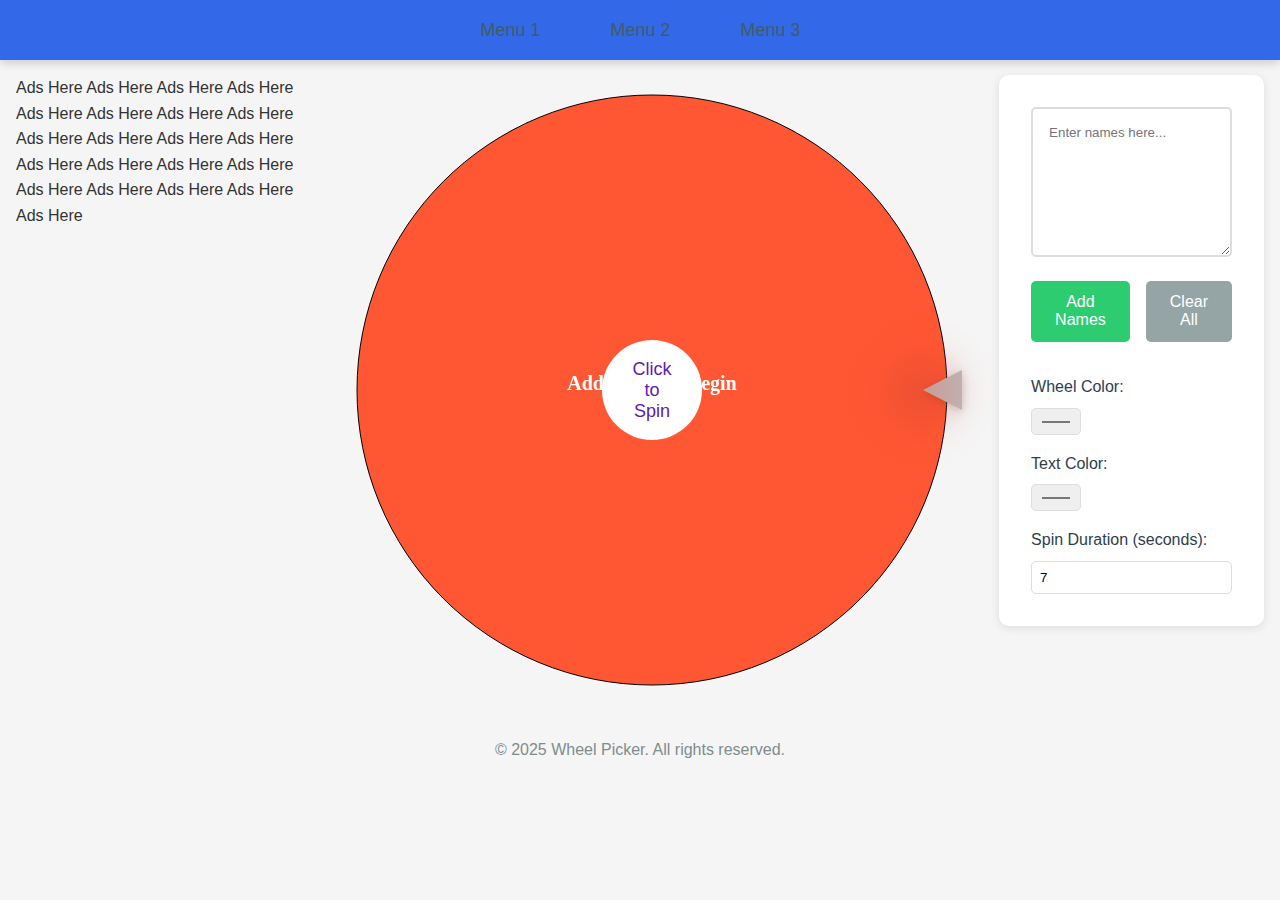
<file: index.html>
<!DOCTYPE html>
<html lang="en">
<head>
    <meta charset="UTF-8">
    <meta name="viewport" content="width=device-width, initial-scale=1.0, maximum-scale=1.0, user-scalable=no">
    <title>Wheel Picker - Random Name Picker</title>
    <link rel="stylesheet" href="styles.css">
    <link href="https://fonts.googleapis.com/css2?family=Roboto:wght@300;400;500;700&display=swap" rel="stylesheet">

    <style>
        * {
            margin: 0;
            padding: 0;
            box-sizing: border-box;
        }
        
        body {
            font-family: Arial, sans-serif;
            overflow-x: hidden;
        }
        
        /* Desktop Menu */
        .menu-bar {
            position: fixed;
            top: 0;
            left: 0;
            width: 100%;
            height: 60px;
            background-color: #3369E8;
            display: flex;
            justify-content: center;
            align-items: center;
            box-shadow: 0 2px 10px rgba(0, 0, 0, 0.2);
            z-index: 1000;
        }
        
        .menu-items {
            display: flex;
        }
        
        .menu-item {
            color: #3e5c63;
            text-decoration: none;
            padding: 15px 25px;
            margin: 0 10px;
            font-size: 18px;
            position: relative;
            transition: all 0.3s ease;
        }
        
        .menu-item:hover {
            color: #3498db;
        }
        
        .menu-item::after {
            content: '';
            position: absolute;
            bottom: 10px;
            left: 50%;
            transform: translateX(-50%);
            width: 0;
            height: 2px;
            background-color: #3498db;
            transition: width 0.3s ease;
        }
        
        .menu-item:hover::after {
            width: 70%;
        }
        
        /* Mobile Menu Button - Now on the right */
        .menu-btn {
            display: none;
            cursor: pointer;
            padding: 15px;
            position: absolute;
            right: 10px; /* Changed from left to right */
        }
        
        .menu-btn span {
            display: block;
            width: 25px;
            height: 3px;
            background-color: #ecf0f1;
            margin: 5px 0;
            transition: all 0.3s ease;
        }
        
        /* Mobile Menu - Now slides from right */
        .mobile-menu {
            position: fixed;
            top: 0;
            right: -50%; /* Changed from left to right */
            width: 50%;
            background-color: #ffffff;
            z-index: 999;
            transition: all 0.3s ease;
            padding-top: 80px;
            /* box-shadow: -2px 0 10px rgba(0, 0, 0, 0.2); Shadow on left side now */
        }
        
        .mobile-menu.active {
            right: 0; /* Changed from left to right */
        }
        
        .mobile-menu .menu-item {
            display: block;
            padding: 8px 12px;
            margin: 0;
            /* border-bottom: 1px solid #34495e; */
        }
        
        .overlay {
            position: fixed;
            top: 0;
            left: 0;
            width: 100%;
            height: 100%;
            background-color: rgba(0, 0, 0, 0.5);
            z-index: 998;
            opacity: 0;
            visibility: hidden;
            transition: all 0.3s ease;
        }
        
        .overlay.active {
            opacity: 1;
            visibility: visible;
        }
        
        .content {
            margin-top: 60px;
            padding: 20px;
            height: 2000px;
        }
        
        /* Responsive Styles */
        @media (max-width: 768px) {
            .menu-items {
                display: none;
            }
            
            .menu-btn {
                display: block;
            }
            
            .menu-btn.active span:nth-child(1) {
                transform: rotate(45deg) translate(5px, 5px);
            }
            
            .menu-btn.active span:nth-child(2) {
                opacity: 0;
            }
            
            .menu-btn.active span:nth-child(3) {
                transform: rotate(-45deg) translate(5px, -5px);
            }
        }
    </style>
</head>
<body>
    <div class="container">
        <div class="menu-bar">
            <div class="menu-items">
                <a href="#" class="menu-item">Menu 1</a>
                <a href="#" class="menu-item">Menu 2</a>
                <a href="#" class="menu-item">Menu 3</a>
            </div>
            <div class="menu-btn">
                <span></span>
                <span></span>
                <span></span>
            </div>
        </div>
        
        <div class="mobile-menu">
            <a href="#" class="menu-item">Menu 1</a>
            <a href="#" class="menu-item">Menu 2</a>
            <a href="#" class="menu-item">Menu 3</a>
        </div>
        
        <div class="overlay"></div>




        <main>

            <div class="controls-left first-section">
                Ads Here Ads Here Ads Here Ads Here Ads Here Ads Here Ads Here Ads Here Ads Here Ads Here Ads Here Ads Here Ads Here Ads Here Ads Here Ads Here Ads Here Ads Here Ads Here Ads Here Ads Here 
            </div>

            <div class="wheel-container">
                <div class="wheel-pointer"></div>
                <canvas id="wheelCanvas"></canvas>
                <div class="wheel-center">
                    <button id="spinButton">Click to Spin</button>
                </div>
                <!-- <div class="color-picker">
                    <div class="color-box" data-color="#FF5733" style="background-color: #FF5733;"></div>
                    <div class="color-box" data-color="#4CAF50" style="background-color: #4CAF50;"></div>
                    <div class="color-box" data-color="#2196F3" style="background-color: #2196F3;"></div>
                    <div class="color-box" data-color="#9C27B0" style="background-color: #9C27B0;"></div>
                    <div class="color-box" data-color="#FFC107" style="background-color: #FFC107;"></div>
                    <div class="color-box" data-color="#FF9800" style="background-color: #FF9800;"></div>
                </div> -->
            </div>

            <div class="controls">
                <div class="input-section">
                    <textarea id="nameInput" placeholder="Enter names here..."></textarea>
                    <div class="button-group">
                        <button id="addButton">Add Names</button>
                        <button id="clearButton">Clear All</button>
                    </div>
                </div>

                <div class="settings">
                    <div class="setting-group">
                        <label for="wheelColor">Wheel Color:</label>
                        <input type="color" id="wheelColor" value="#FF5733">
                    </div>
                    <div class="setting-group">
                        <label for="textColor">Text Color:</label>
                        <input type="color" id="textColor" value="#FFFFFF">
                    </div>
                    <div class="setting-group">
                        <label for="spinDuration">Spin Duration (seconds):</label>
                        <input type="number" id="spinDuration" value="5" min="1" max="10">
                    </div>
                </div>
            </div>



        </main>

        
        <footer>
            <p>© 2025 Wheel Picker. All rights reserved.</p>
        </footer>
    </div>
    
    <div class="overlay1"></div>
    <div class="celebration-overlay1">
        <div class="celebration-content">
            <h1>🎉<br>Congratulations!<br>🎉</h1>
            <p id="celebrationWinner"></p>
        </div>
    </div>
    <div class="winner-announcement">
        <h2>Winner Selected!</h2>
        <h3>🎉Congratulations!!🎉</h3>
        <p id="winnerName"></p>
        <button id="removeWinner">Remove Winner</button>
        <button id="keepWinner">Keep Winner</button>
    </div>
    <audio id="spinningSound" src="https://assets.mixkit.co/active_storage/sfx/2013/2013-preview.mp3" preload="auto"></audio>
    <audio id="celebrationSound" src="./assets/winning-music-congrats.mp3"></audio>
    <audio id="winningSound" src="https://assets.mixkit.co/active_storage/sfx/2570/2570-preview.mp3"></audio>
    <script src="script.js"></script>
    <script>
        const menuBtn = document.querySelector('.menu-btn');
        const mobileMenu = document.querySelector('.mobile-menu');
        const overlay = document.querySelector('.overlay');
        
        menuBtn.addEventListener('click', function() {
            this.classList.toggle('active');
            mobileMenu.classList.toggle('active');
            overlay.classList.toggle('active');
        });
        
        overlay.addEventListener('click', function() {
            this.classList.remove('active');
            menuBtn.classList.remove('active');
            mobileMenu.classList.remove('active');
        });
    </script>
</body>
</html>
</file>
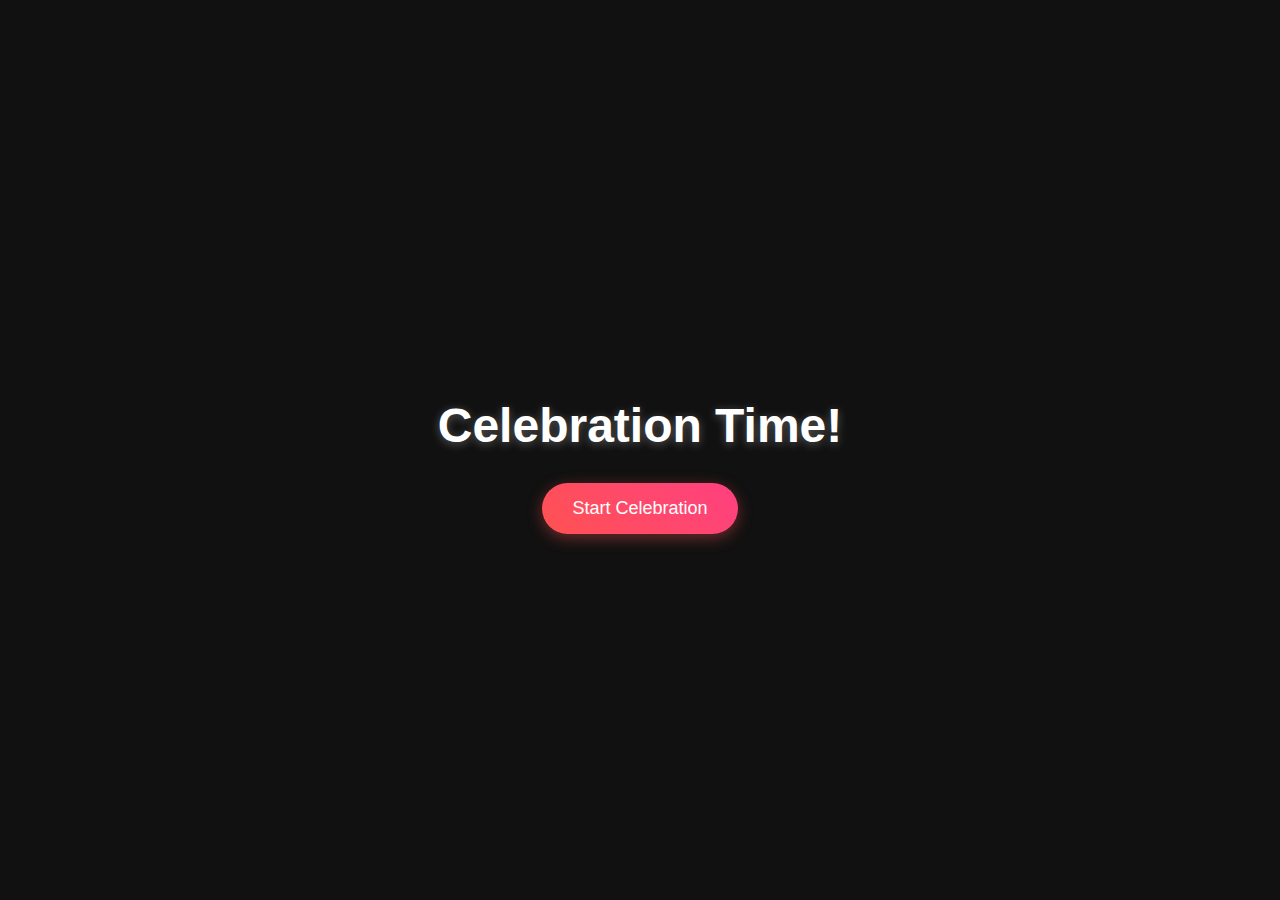
<file: celebration1.html>
<!DOCTYPE html>
<html lang="en">
<head>
    <meta charset="UTF-8">
    <meta name="viewport" content="width=device-width, initial-scale=1.0">
    <title>Confetti Explosion Celebration</title>
    <style>
        body {
            margin: 0;
            padding: 0;
            overflow: hidden;
            background-color: #111;
            display: flex;
            justify-content: center;
            align-items: center;
            height: 100vh;
            font-family: Arial, sans-serif;
        }
        
        .container {
            text-align: center;
            color: white;
            z-index: 10;
        }
        
        button {
            padding: 15px 30px;
            font-size: 18px;
            background: linear-gradient(45deg, #FF5252, #FF4081);
            color: white;
            border: none;
            border-radius: 50px;
            cursor: pointer;
            box-shadow: 0 4px 15px rgba(255, 82, 82, 0.4);
            transition: all 0.3s ease;
            outline: none;
        }
        
        button:hover {
            transform: translateY(-3px);
            box-shadow: 0 6px 20px rgba(255, 82, 82, 0.6);
        }
        
        button:active {
            transform: translateY(1px);
        }
        
        .confetti {
            position: absolute;
            width: 10px;
            height: 10px;
            background-color: #f00;
            opacity: 0.8;
            z-index: 1;
        }
        
        h1 {
            font-size: 3rem;
            margin-bottom: 30px;
            text-shadow: 0 2px 10px rgba(255, 255, 255, 0.3);
        }
    </style>
</head>
<body>
    <div class="container">
        <h1>Celebration Time!</h1>
        <button id="celebrateBtn">Start Celebration</button>
    </div>
    
    <audio id="celebrationSound" src="https://assets.mixkit.co/sfx/preview/mixkit-achievement-bell-600.mp3" preload="auto"></audio>
    
    <script>
        const colorsS = ['#FF5252', '#FF4081', '#E040FB', '#7C4DFF', '#536DFE', 
                        '#448AFF', '#40C4FF', '#18FFFF', '#64FFDA', '#69F0AE', 
                        '#B2FF59', '#EEFF41', '#FFFF00', '#FFD740', '#FFAB40', '#FF6E40'];
        
        const btn = document.getElementById('celebrateBtn');
        const audio = document.getElementById('celebrationSound');
        
        function createConfetti() {
            const confetti = document.createElement('div');
            confetti.className = 'confetti';
            
            // Random properties
            confetti.style.left = Math.random() * 100 + 'vw';
            confetti.style.backgroundColor = colorsS[Math.floor(Math.random() * colorsS.length)];
            confetti.style.width = Math.random() * 10 + 5 + 'px';
            confetti.style.height = confetti.style.width;
            confetti.style.borderRadius = Math.random() > 0.5 ? '50%' : '0';
            
            document.body.appendChild(confetti);
            
            // Animation
            const angle = Math.random() * Math.PI * 2;
            const velocity = Math.random() * 5 + 2;
            const rotation = Math.random() * 360;
            const rotationSpeed = Math.random() * 10 - 5;
            
            let posX = 0;
            let posY = 0;
            let currentRotation = rotation;
            let time = 0;
            const duration = Math.random() * 3000 + 2000;
            
            function animate() {
                time += 16;
                posX += Math.cos(angle) * velocity;
                posY += Math.sin(angle) * velocity + 0.1 * time/100; // gravity
                currentRotation += rotationSpeed;
                
                confetti.style.transform = `translate(${posX}px, ${posY}px) rotate(${currentRotation}deg)`;
                confetti.style.opacity = 1 - time/duration;
                
                if (time < duration) {
                    requestAnimationFrame(animate);
                } else {
                    confetti.remove();
                }
            }
            
            requestAnimationFrame(animate);
        }
        
        function createConfettiExplosion() {
            // Create 100 confetti pieces for each explosion
            for (let i = 0; i < 90; i++) {
                setTimeout(createConfetti, Math.random() * 200);
            }
        }
        
        function startCelebration() {
            // Play celebration sound
            audio.currentTime = 0;
            audio.play();
            
            // Create 5 explosions in 2 seconds
            for (let i = 0; i < 5; i++) {
                setTimeout(createConfettiExplosion, i * 400);
            }
            
            // Stop music after 2 seconds
            setTimeout(() => {
                audio.pause();
            }, 2000);
            
            // Disable button during celebration
            btn.disabled = true;
            setTimeout(() => {
                btn.disabled = false;
            }, 2000);
        }
        
        btn.addEventListener('click', startCelebration);
    </script>
</body>
</html>
</file>
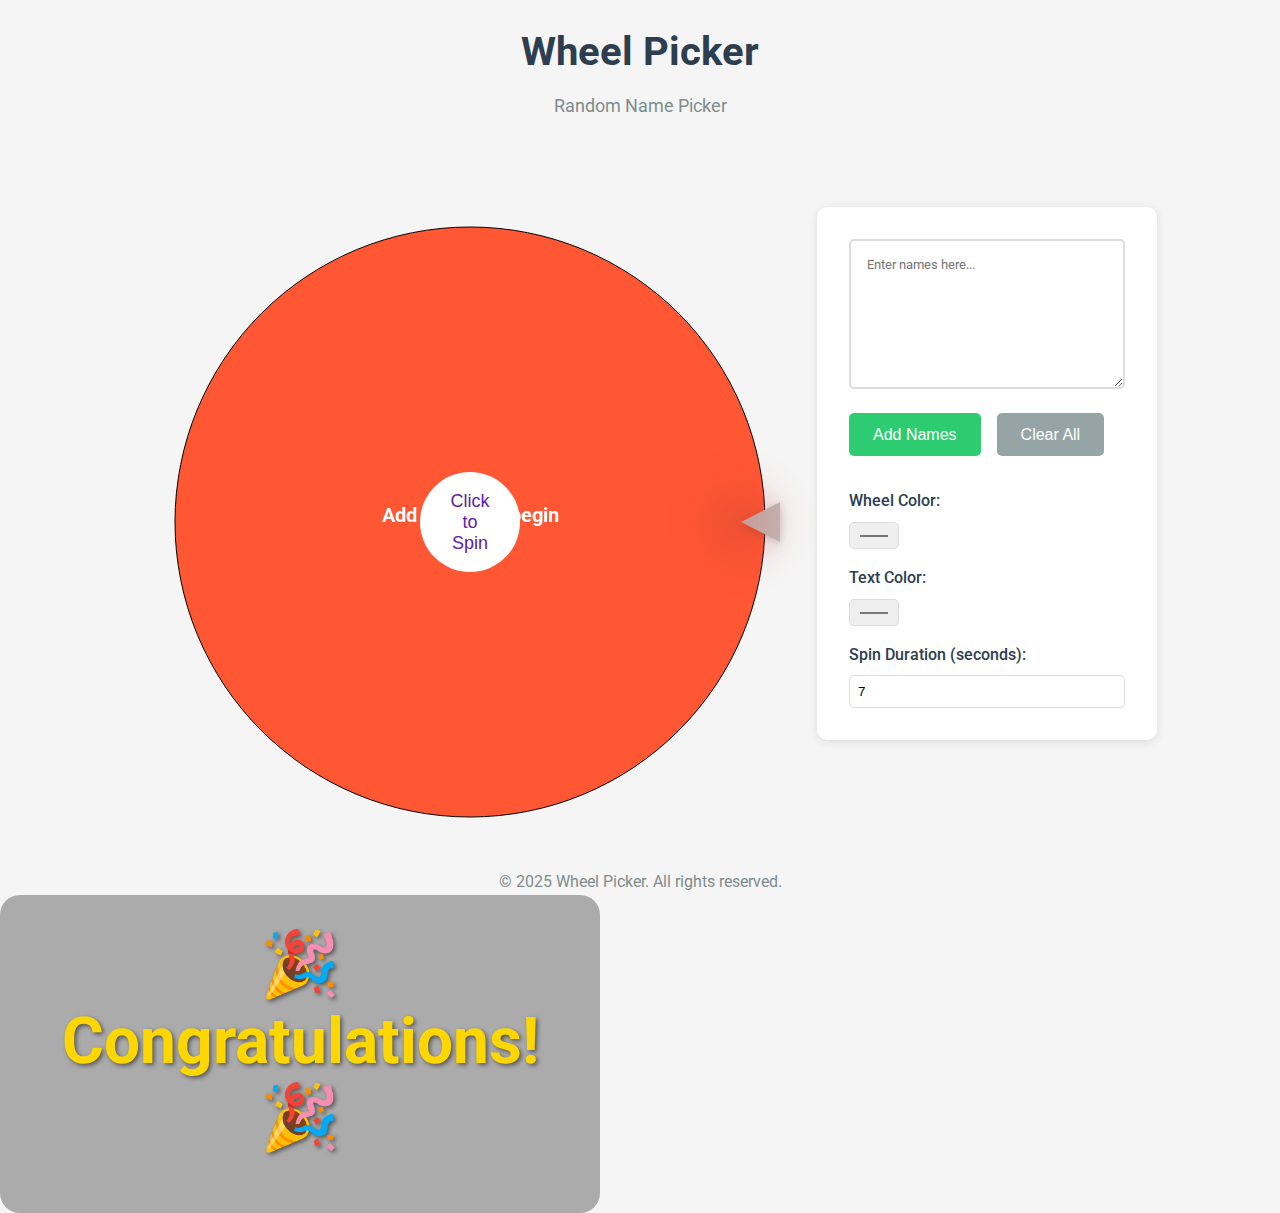
<file: index - Copy.html>
<!DOCTYPE html>
<html lang="en">
<head>
    <meta charset="UTF-8">
    <meta name="viewport" content="width=device-width, initial-scale=1.0">
    <title>Wheel Picker - Random Name Picker</title>
    <link rel="stylesheet" href="styles.css">
    <link href="https://fonts.googleapis.com/css2?family=Roboto:wght@300;400;500;700&display=swap" rel="stylesheet">
</head>
<body>
    <div class="container">
        <header>
            <h1>Wheel Picker</h1>
            <p>Random Name Picker</p>
        </header>

        <main>

            <div class="controls-left">
                
            </div>

            <div class="wheel-container">
                <div class="wheel-pointer"></div>
                <canvas id="wheelCanvas"></canvas>
                <div class="wheel-center">
                    <button id="spinButton">Click to Spin</button>
                </div>
                <!-- <div class="color-picker">
                    <div class="color-box" data-color="#FF5733" style="background-color: #FF5733;"></div>
                    <div class="color-box" data-color="#4CAF50" style="background-color: #4CAF50;"></div>
                    <div class="color-box" data-color="#2196F3" style="background-color: #2196F3;"></div>
                    <div class="color-box" data-color="#9C27B0" style="background-color: #9C27B0;"></div>
                    <div class="color-box" data-color="#FFC107" style="background-color: #FFC107;"></div>
                    <div class="color-box" data-color="#FF9800" style="background-color: #FF9800;"></div>
                </div> -->
            </div>

            <div class="controls">
                <div class="input-section">
                    <textarea id="nameInput" placeholder="Enter names here..."></textarea>
                    <div class="button-group">
                        <button id="addButton">Add Names</button>
                        <button id="clearButton">Clear All</button>
                    </div>
                </div>

                <div class="settings">
                    <div class="setting-group">
                        <label for="wheelColor">Wheel Color:</label>
                        <input type="color" id="wheelColor" value="#FF5733">
                    </div>
                    <div class="setting-group">
                        <label for="textColor">Text Color:</label>
                        <input type="color" id="textColor" value="#FFFFFF">
                    </div>
                    <div class="setting-group">
                        <label for="spinDuration">Spin Duration (seconds):</label>
                        <input type="number" id="spinDuration" value="5" min="1" max="10">
                    </div>
                </div>
            </div>
        </main>

        <footer>
            <p>© 2025 Wheel Picker. All rights reserved.</p>
        </footer>
    </div>
    <div class="overlay"></div>
    <div class="celebration-overlay">
        <div class="celebration-content">
            <h1>🎉<br>Congratulations!<br>🎉</h1>
            <p id="celebrationWinner"></p>
        </div>
    </div>
    <div class="winner-announcement">
        <h2>Winner Selected!</h2>
        <p id="winnerName"></p>
        <button id="removeWinner">Remove Winner</button>
        <button id="keepWinner">Keep Winner</button>
    </div>
    <audio id="spinningSound" src="https://assets.mixkit.co/active_storage/sfx/2013/2013-preview.mp3" preload="auto"></audio>
    <audio id="celebrationSound" src="./assets/winning-music-congrats.mp3"></audio>
    <audio id="winningSound" src="https://assets.mixkit.co/active_storage/sfx/2570/2570-preview.mp3"></audio>
    <script src="script.js"></script>
</body>
</html>
</file>
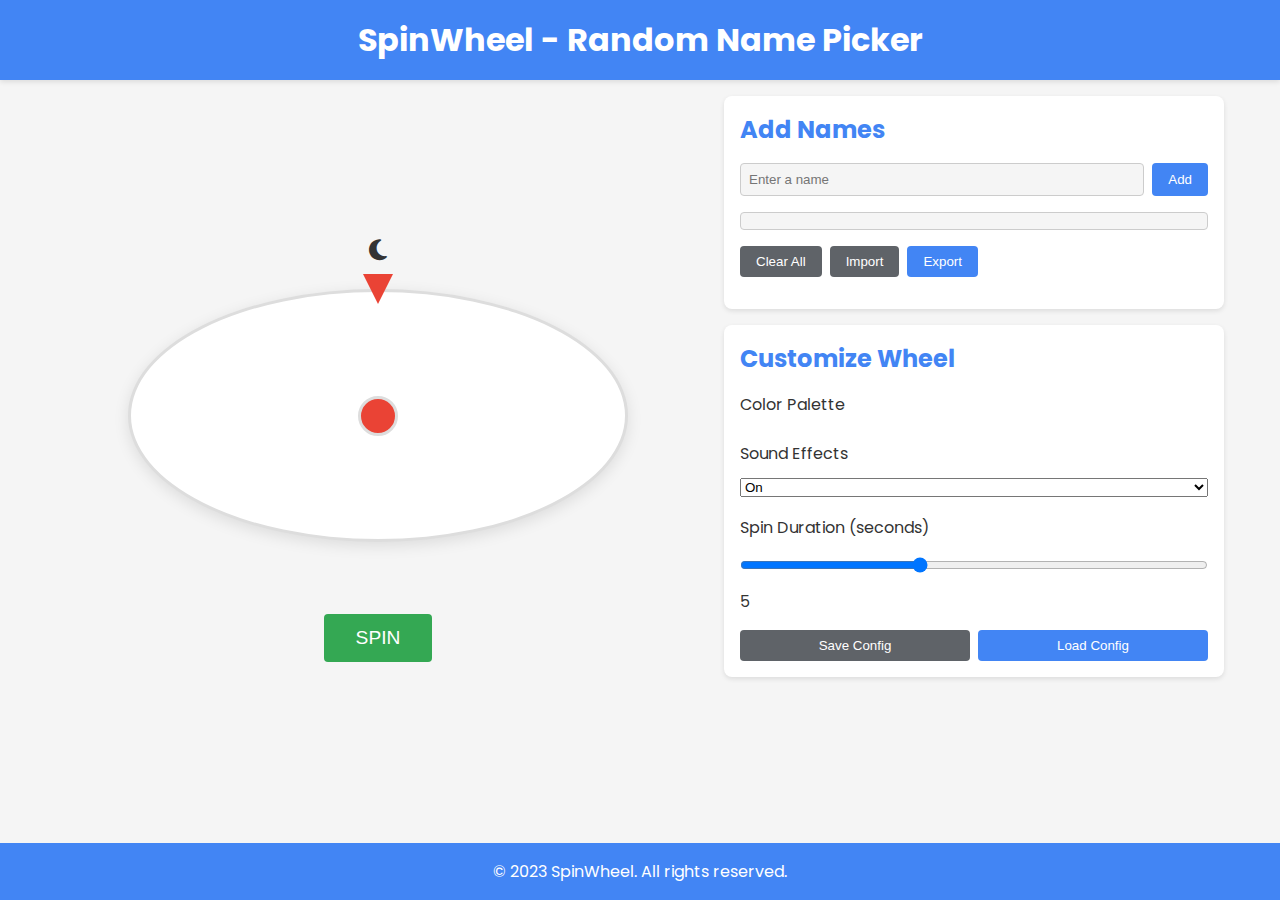
<file: referencesite.html>
<!DOCTYPE html>
<html lang="en">
<head>
    <meta charset="UTF-8">
    <meta name="viewport" content="width=device-width, initial-scale=1.0">
    <title>SpinWheel - Random Name Picker</title>
    <link rel="stylesheet" href="https://cdnjs.cloudflare.com/ajax/libs/font-awesome/6.4.0/css/all.min.css">
    <link href="https://fonts.googleapis.com/css2?family=Poppins:wght@300;400;500;600;700&display=swap" rel="stylesheet">
    <style>
        :root {
            --primary-color: #4285f4;
            --secondary-color: #34a853;
            --accent-color: #ea4335;
            --text-color: #333;
            --bg-color: #f5f5f5;
            --wheel-bg: #ffffff;
            --wheel-border: #dddddd;
            --button-bg: #4285f4;
            --button-hover: #3367d6;
            --input-border: #ccc;
            --segment-1: #4285f4;
            --segment-2: #34a853;
            --segment-3: #fbbc05;
            --segment-4: #ea4335;
            --segment-5: #673ab7;
            --segment-6: #ff5722;
            --segment-7: #009688;
            --segment-8: #795548;
        }

        .dark-mode {
            --primary-color: #8ab4f8;
            --secondary-color: #81c995;
            --accent-color: #f28b82;
            --text-color: #e8eaed;
            --bg-color: #202124;
            --wheel-bg: #303134;
            --wheel-border: #5f6368;
            --button-bg: #8ab4f8;
            --button-hover: #669df6;
            --input-border: #5f6368;
        }

        * {
            margin: 0;
            padding: 0;
            box-sizing: border-box;
        }

        body {
            font-family: 'Poppins', sans-serif;
            background-color: var(--bg-color);
            color: var(--text-color);
            transition: background-color 0.3s, color 0.3s;
            min-height: 100vh;
            display: flex;
            flex-direction: column;
        }

        header {
            background-color: var(--primary-color);
            color: white;
            padding: 1rem;
            text-align: center;
            box-shadow: 0 2px 5px rgba(0, 0, 0, 0.1);
        }

        .container {
            display: flex;
            flex-direction: column;
            flex: 1;
            padding: 1rem;
            max-width: 1200px;
            margin: 0 auto;
            width: 100%;
        }

        .main-content {
            display: flex;
            flex-direction: column;
            gap: 1.5rem;
            flex: 1;
        }

        @media (min-width: 768px) {
            .main-content {
                flex-direction: row;
            }
        }

        .wheel-container {
            flex: 1;
            display: flex;
            flex-direction: column;
            align-items: center;
            justify-content: center;
            padding: 1rem;
            position: relative;
        }

        .wheel-wrapper {
            position: relative;
            width: 100%;
            max-width: 500px;
            margin: 0 auto;
        }

        canvas {
            width: 100%;
            height: auto;
            max-height: 500px;
            display: block;
            border-radius: 50%;
            box-shadow: 0 4px 15px rgba(0, 0, 0, 0.1);
            background-color: var(--wheel-bg);
            border: 3px solid var(--wheel-border);
        }

        .wheel-center {
            position: absolute;
            width: 40px;
            height: 40px;
            background-color: var(--accent-color);
            border-radius: 50%;
            top: 50%;
            left: 50%;
            transform: translate(-50%, -50%);
            z-index: 10;
            border: 3px solid var(--wheel-border);
        }

        .wheel-pointer {
            position: absolute;
            top: -15px;
            left: 50%;
            transform: translateX(-50%);
            width: 0;
            height: 0;
            border-left: 15px solid transparent;
            border-right: 15px solid transparent;
            border-top: 30px solid var(--accent-color);
            z-index: 5;
        }

        .controls-container {
            flex: 1;
            display: flex;
            flex-direction: column;
            gap: 1rem;
            max-width: 500px;
            margin: 0 auto;
            width: 100%;
        }

        .input-section {
            background-color: var(--wheel-bg);
            border-radius: 8px;
            padding: 1rem;
            box-shadow: 0 2px 5px rgba(0, 0, 0, 0.1);
        }

        h2 {
            margin-bottom: 1rem;
            color: var(--primary-color);
        }

        .input-group {
            display: flex;
            gap: 0.5rem;
            margin-bottom: 1rem;
        }

        input {
            flex: 1;
            padding: 0.5rem;
            border: 1px solid var(--input-border);
            border-radius: 4px;
            background-color: var(--bg-color);
            color: var(--text-color);
        }

        button {
            padding: 0.5rem 1rem;
            background-color: var(--button-bg);
            color: white;
            border: none;
            border-radius: 4px;
            cursor: pointer;
            transition: background-color 0.2s;
        }

        button:hover {
            background-color: var(--button-hover);
        }

        button.secondary {
            background-color: #5f6368;
        }

        button.secondary:hover {
            background-color: #3c4043;
        }

        button.danger {
            background-color: var(--accent-color);
        }

        button.danger:hover {
            background-color: #c1351d;
        }

        .names-list {
            max-height: 200px;
            overflow-y: auto;
            margin-bottom: 1rem;
            border: 1px solid var(--input-border);
            border-radius: 4px;
            padding: 0.5rem;
            background-color: var(--bg-color);
        }

        .name-item {
            display: flex;
            justify-content: space-between;
            align-items: center;
            padding: 0.5rem;
            border-bottom: 1px solid var(--input-border);
        }

        .name-item:last-child {
            border-bottom: none;
        }

        .name-item span {
            flex: 1;
        }

        .name-item .weight-control {
            display: flex;
            align-items: center;
            gap: 0.5rem;
        }

        .name-item input[type="number"] {
            width: 50px;
            text-align: center;
        }

        .result-display {
            text-align: center;
            font-size: 1.5rem;
            font-weight: bold;
            min-height: 2.5rem;
            margin: 1rem 0;
            color: var(--primary-color);
        }

        .spin-button {
            font-size: 1.2rem;
            padding: 0.8rem 2rem;
            margin: 0 auto;
            display: block;
            background-color: var(--secondary-color);
        }

        .spin-button:hover {
            background-color: #2d9246;
        }

        .spin-button:disabled {
            background-color: #cccccc;
            cursor: not-allowed;
        }

        .customization-section {
            background-color: var(--wheel-bg);
            border-radius: 8px;
            padding: 1rem;
            box-shadow: 0 2px 5px rgba(0, 0, 0, 0.1);
        }

        .color-palette {
            display: grid;
            grid-template-columns: repeat(4, 1fr);
            gap: 0.5rem;
            margin-bottom: 1rem;
        }

        .color-option {
            width: 100%;
            height: 30px;
            border-radius: 4px;
            cursor: pointer;
            border: 2px solid transparent;
        }

        .color-option.selected {
            border-color: var(--text-color);
        }

        .settings-group {
            margin-bottom: 1rem;
        }

        .settings-group label {
            display: block;
            margin-bottom: 0.5rem;
        }

        .settings-group select, .settings-group input[type="range"] {
            width: 100%;
        }

        .save-load-section {
            display: flex;
            gap: 0.5rem;
            margin-top: 1rem;
        }

        .save-load-section button {
            flex: 1;
        }

        .toolbar {
            display: flex;
            justify-content: space-between;
            margin-bottom: 1rem;
        }

        .theme-toggle {
            background: none;
            border: none;
            font-size: 1.5rem;
            color: var(--text-color);
            cursor: pointer;
        }

        footer {
            text-align: center;
            padding: 1rem;
            background-color: var(--primary-color);
            color: white;
            margin-top: 2rem;
        }

        /* Mobile specific styles */
        @media (max-width: 767px) {
            .wheel-wrapper {
                max-width: 300px;
            }
            
            .color-palette {
                grid-template-columns: repeat(2, 1fr);
            }
        }

        /* Loading spinner */
        .spinner {
            display: none;
            position: fixed;
            top: 0;
            left: 0;
            width: 100%;
            height: 100%;
            background-color: rgba(0, 0, 0, 0.5);
            z-index: 1000;
            justify-content: center;
            align-items: center;
        }

        .spinner.active {
            display: flex;
        }

        .spinner-circle {
            width: 50px;
            height: 50px;
            border: 5px solid #f3f3f3;
            border-top: 5px solid var(--primary-color);
            border-radius: 50%;
            animation: spin 1s linear infinite;
        }

        @keyframes spin {
            0% { transform: rotate(0deg); }
            100% { transform: rotate(360deg); }
        }

        /* Toast notification */
        .toast {
            position: fixed;
            bottom: 20px;
            left: 50%;
            transform: translateX(-50%);
            background-color: #333;
            color: white;
            padding: 12px 24px;
            border-radius: 4px;
            z-index: 1000;
            opacity: 0;
            transition: opacity 0.3s;
        }

        .toast.show {
            opacity: 1;
        }
    </style>
</head>
<body>
    <header>
        <h1>SpinWheel - Random Name Picker</h1>
    </header>

    <div class="container">
        <div class="main-content">
            <div class="wheel-container">
                <div class="toolbar">
                    <button class="theme-toggle" id="themeToggle">
                        <i class="fas fa-moon"></i>
                    </button>
                </div>
                <div class="wheel-wrapper">
                    <div class="wheel-pointer"></div>
                    <canvas id="wheelCanvas"></canvas>
                    <div class="wheel-center"></div>
                </div>
                <div class="result-display" id="resultDisplay"></div>
                <button class="spin-button" id="spinButton">SPIN</button>
            </div>

            <div class="controls-container">
                <div class="input-section">
                    <h2>Add Names</h2>
                    <div class="input-group">
                        <input type="text" id="nameInput" placeholder="Enter a name">
                        <button id="addButton">Add</button>
                    </div>
                    <div class="names-list" id="namesList"></div>
                    <div class="input-group">
                        <button id="clearButton" class="secondary">Clear All</button>
                        <button id="importButton" class="secondary">Import</button>
                        <button id="exportButton">Export</button>
                    </div>
                </div>

                <div class="customization-section">
                    <h2>Customize Wheel</h2>
                    <div class="settings-group">
                        <label>Color Palette</label>
                        <div class="color-palette" id="colorPalette">
                            <!-- Color options will be added dynamically -->
                        </div>
                    </div>
                    <div class="settings-group">
                        <label for="soundToggle">Sound Effects</label>
                        <select id="soundToggle">
                            <option value="on">On</option>
                            <option value="off">Off</option>
                        </select>
                    </div>
                    <div class="settings-group">
                        <label for="spinDuration">Spin Duration (seconds)</label>
                        <input type="range" id="spinDuration" min="2" max="10" value="5">
                        <span id="durationValue">5</span>
                    </div>
                    <div class="save-load-section">
                        <button id="saveConfigButton" class="secondary">Save Config</button>
                        <button id="loadConfigButton">Load Config</button>
                    </div>
                </div>
            </div>
        </div>
    </div>

    <footer>
        <p>&copy; 2023 SpinWheel. All rights reserved.</p>
    </footer>

    <div class="spinner" id="spinner">
        <div class="spinner-circle"></div>
    </div>

    <div class="toast" id="toast"></div>

    <audio id="tickSound" src="https://assets.mixkit.co/sfx/preview/mixkit-arcade-game-jump-coin-216.mp3" preload="auto"></audio>
    <audio id="winSound" src="https://assets.mixkit.co/sfx/preview/mixkit-winning-chimes-2015.mp3" preload="auto"></audio>
    <audio id="spinSound" src="https://assets.mixkit.co/sfx/preview/mixkit-slot-machine-spin-1930.mp3" preload="auto"></audio>

    <script>
        document.addEventListener('DOMContentLoaded', function() {
            // DOM Elements
            const wheelCanvas = document.getElementById('wheelCanvas');
            const ctx = wheelCanvas.getContext('2d');
            const nameInput = document.getElementById('nameInput');
            const addButton = document.getElementById('addButton');
            const namesList = document.getElementById('namesList');
            const clearButton = document.getElementById('clearButton');
            const importButton = document.getElementById('importButton');
            const exportButton = document.getElementById('exportButton');
            const spinButton = document.getElementById('spinButton');
            const resultDisplay = document.getElementById('resultDisplay');
            const colorPalette = document.getElementById('colorPalette');
            const soundToggle = document.getElementById('soundToggle');
            const spinDuration = document.getElementById('spinDuration');
            const durationValue = document.getElementById('durationValue');
            const saveConfigButton = document.getElementById('saveConfigButton');
            const loadConfigButton = document.getElementById('loadConfigButton');
            const themeToggle = document.getElementById('themeToggle');
            const spinner = document.getElementById('spinner');
            const toast = document.getElementById('toast');
            const tickSound = document.getElementById('tickSound');
            const winSound = document.getElementById('winSound');
            const spinSound = document.getElementById('spinSound');

            // Default color palette
            const defaultColors = [
                '#4285f4', '#34a853', '#fbbc05', '#ea4335', 
                '#673ab7', '#ff5722', '#009688', '#795548'
            ];

            // App state
            let names = [];
            let colors = [...defaultColors];
            let isSpinning = false;
            let spinTimeout;
            let currentRotation = 0;
            let isDarkMode = false;

            // Initialize the app
            function init() {
                setupCanvas();
                setupEventListeners();
                renderColorPalette();
                loadFromLocalStorage();
                updateSpinButtonState();
            }

            // Set up canvas dimensions and rendering
            function setupCanvas() {
                const size = Math.min(500, window.innerWidth - 40);
                wheelCanvas.width = size;
                wheelCanvas.height = size;
                drawWheel();
            }

            // Set up event listeners
            function setupEventListeners() {
                // Name management
                addButton.addEventListener('click', addName);
                nameInput.addEventListener('keypress', function(e) {
                    if (e.key === 'Enter') addName();
                });
                clearButton.addEventListener('click', clearNames);
                importButton.addEventListener('click', importNames);
                exportButton.addEventListener('click', exportNames);

                // Wheel control
                spinButton.addEventListener('click', spinWheel);

                // Customization
                spinDuration.addEventListener('input', function() {
                    durationValue.textContent = this.value;
                });

                // Configuration
                saveConfigButton.addEventListener('click', saveConfig);
                loadConfigButton.addEventListener('click', loadConfig);

                // Theme toggle
                themeToggle.addEventListener('click', toggleTheme);

                // Window resize
                window.addEventListener('resize', function() {
                    setupCanvas();
                    drawWheel();
                });
            }

            // Render color palette options
            function renderColorPalette() {
                colorPalette.innerHTML = '';
                colors.forEach((color, index) => {
                    const colorOption = document.createElement('div');
                    colorOption.className = 'color-option';
                    colorOption.style.backgroundColor = color;
                    colorOption.dataset.index = index;
                    if (index === 0) colorOption.classList.add('selected');
                    colorOption.addEventListener('click', function() {
                        document.querySelectorAll('.color-option').forEach(opt => {
                            opt.classList.remove('selected');
                        });
                        this.classList.add('selected');
                        showColorPicker(this.dataset.index);
                    });
                    colorPalette.appendChild(colorOption);
                });
            }

            // Show color picker for a specific color
            function showColorPicker(index) {
                const newColor = prompt('Enter a hex color:', colors[index]);
                if (newColor && /^#[0-9A-F]{6}$/i.test(newColor)) {
                    colors[index] = newColor;
                    renderColorPalette();
                    drawWheel();
                    saveToLocalStorage();
                }
            }

            // Add a name to the list
            function addName() {
                const name = nameInput.value.trim();
                if (name) {
                    // Check if name already exists
                    const existingIndex = names.findIndex(item => item.name.toLowerCase() === name.toLowerCase());
                    
                    if (existingIndex >= 0) {
                        // If exists, increase weight by 1
                        names[existingIndex].weight += 1;
                        renderNamesList();
                    } else {
                        // Add new name with default weight 1
                        names.push({ name, weight: 1 });
                        renderNamesList();
                    }
                    
                    nameInput.value = '';
                    drawWheel();
                    saveToLocalStorage();
                    updateSpinButtonState();
                }
            }

            // Render the names list
            function renderNamesList() {
                namesList.innerHTML = '';
                if (names.length === 0) {
                    namesList.innerHTML = '<p style="text-align: center; color: var(--text-color); opacity: 0.7;">No names added yet</p>';
                    return;
                }

                names.forEach((item, index) => {
                    const nameItem = document.createElement('div');
                    nameItem.className = 'name-item';
                    nameItem.innerHTML = `
                        <span>${item.name}</span>
                        <div class="weight-control">
                            <button class="decrease-weight" data-index="${index}">-</button>
                            <input type="number" min="1" max="100" value="${item.weight}" data-index="${index}">
                            <button class="increase-weight" data-index="${index}">+</button>
                            <button class="remove-name danger" data-index="${index}"><i class="fas fa-times"></i></button>
                        </div>
                    `;
                    namesList.appendChild(nameItem);
                });

                // Add event listeners for dynamic elements
                document.querySelectorAll('.decrease-weight').forEach(button => {
                    button.addEventListener('click', function() {
                        const index = parseInt(this.dataset.index);
                        if (names[index].weight > 1) {
                            names[index].weight--;
                            renderNamesList();
                            drawWheel();
                            saveToLocalStorage();
                        }
                    });
                });

                document.querySelectorAll('.increase-weight').forEach(button => {
                    button.addEventListener('click', function() {
                        const index = parseInt(this.dataset.index);
                        names[index].weight++;
                        renderNamesList();
                        drawWheel();
                        saveToLocalStorage();
                    });
                });

                document.querySelectorAll('.remove-name').forEach(button => {
                    button.addEventListener('click', function() {
                        const index = parseInt(this.dataset.index);
                        names.splice(index, 1);
                        renderNamesList();
                        drawWheel();
                        saveToLocalStorage();
                        updateSpinButtonState();
                    });
                });

                document.querySelectorAll('.name-item input[type="number"]').forEach(input => {
                    input.addEventListener('change', function() {
                        const index = parseInt(this.dataset.index);
                        const value = Math.max(1, Math.min(100, parseInt(this.value) || 1));
                        names[index].weight = value;
                        this.value = value;
                        drawWheel();
                        saveToLocalStorage();
                    });
                });
            }

            // Clear all names
            function clearNames() {
                if (names.length > 0 && confirm('Are you sure you want to clear all names?')) {
                    names = [];
                    renderNamesList();
                    drawWheel();
                    saveToLocalStorage();
                    updateSpinButtonState();
                }
            }

            // Import names from text
            function importNames() {
                const text = prompt('Enter names separated by commas, semicolons, or new lines:');
                if (text) {
                    // Split by various delimiters and clean up
                    const newNames = text.split(/[,;\n]/)
                        .map(name => name.trim())
                        .filter(name => name.length > 0);
                    
                    if (newNames.length > 0) {
                        // Add new names, merging with existing ones
                        newNames.forEach(name => {
                            const existingIndex = names.findIndex(item => item.name.toLowerCase() === name.toLowerCase());
                            if (existingIndex >= 0) {
                                names[existingIndex].weight += 1;
                            } else {
                                names.push({ name, weight: 1 });
                            }
                        });
                        
                        renderNamesList();
                        drawWheel();
                        saveToLocalStorage();
                        updateSpinButtonState();
                        showToast(`${newNames.length} names imported`);
                    }
                }
            }

            // Export names to text
            function exportNames() {
                if (names.length === 0) {
                    showToast('No names to export');
                    return;
                }
                
                const text = names.map(item => `${item.name}:${item.weight}`).join('\n');
                navigator.clipboard.writeText(text).then(() => {
                    showToast('Names copied to clipboard');
                }).catch(err => {
                    prompt('Copy the following names:', text);
                });
            }

            // Draw the wheel
            function drawWheel() {
                const centerX = wheelCanvas.width / 2;
                const centerY = wheelCanvas.height / 2;
                const radius = Math.min(centerX, centerY) - 10;
                
                ctx.clearRect(0, 0, wheelCanvas.width, wheelCanvas.height);
                
                if (names.length === 0) {
                    // Draw empty wheel
                    ctx.beginPath();
                    ctx.arc(centerX, centerY, radius, 0, 2 * Math.PI);
                    ctx.fillStyle = var(--wheel-bg);
                    ctx.fill();
                    ctx.strokeStyle = var(--wheel-border);
                    ctx.lineWidth = 3;
                    ctx.stroke();
                    
                    // Add "Add names" text
                    ctx.fillStyle = var(--text-color);
                    ctx.font = `bold ${radius / 10}px Poppins`;
                    ctx.textAlign = 'center';
                    ctx.textBaseline = 'middle';
                    ctx.fillText('Add names to begin', centerX, centerY);
                    return;
                }
                
                // Calculate total weight for segments
                const totalWeight = names.reduce((sum, item) => sum + item.weight, 0);
                let startAngle = currentRotation;
                
                // Draw segments
                names.forEach((item, index) => {
                    const segmentAngle = (item.weight / totalWeight) * 2 * Math.PI;
                    const endAngle = startAngle + segmentAngle;
                    const colorIndex = index % colors.length;
                    
                    ctx.beginPath();
                    ctx.moveTo(centerX, centerY);
                    ctx.arc(centerX, centerY, radius, startAngle, endAngle);
                    ctx.closePath();
                    ctx.fillStyle = colors[colorIndex];
                    ctx.fill();
                    ctx.strokeStyle = var(--wheel-border);
                    ctx.lineWidth = 1;
                    ctx.stroke();
                    
                    // Draw text
                    const textAngle = startAngle + segmentAngle / 2;
                    const textRadius = radius * 0.7;
                    const textX = centerX + Math.cos(textAngle) * textRadius;
                    const textY = centerY + Math.sin(textAngle) * textRadius;
                    
                    ctx.save();
                    ctx.translate(textX, textY);
                    ctx.rotate(textAngle + Math.PI / 2);
                    ctx.fillStyle = getContrastColor(colors[colorIndex]);
                    ctx.font = `bold ${radius / 10}px Poppins`;
                    ctx.textAlign = 'center';
                    
                    // Shorten long names
                    const maxLength = radius / 15;
                    let displayText = item.name;
                    if (displayText.length > maxLength) {
                        displayText = displayText.substring(0, maxLength) + '...';
                    }
                    
                    ctx.fillText(displayText, 0, 0);
                    ctx.restore();
                    
                    startAngle = endAngle;
                });
                
                // Draw center circle
                ctx.beginPath();
                ctx.arc(centerX, centerY, radius * 0.1, 0, 2 * Math.PI);
                ctx.fillStyle = var(--accent-color);
                ctx.fill();
                ctx.strokeStyle = var(--wheel-border);
                ctx.lineWidth = 3;
                ctx.stroke();
            }

            // Get contrasting text color for a background color
            function getContrastColor(hexColor) {
                // Convert hex to RGB
                const r = parseInt(hexColor.substr(1, 2), 16);
                const g = parseInt(hexColor.substr(3, 2), 16);
                const b = parseInt(hexColor.substr(5, 2), 16);
                
                // Calculate luminance
                const luminance = (0.299 * r + 0.587 * g + 0.114 * b) / 255;
                return luminance > 0.5 ? '#000000' : '#FFFFFF';
            }

            // Spin the wheel
            function spinWheel() {
                if (isSpinning || names.length === 0) return;
                
                isSpinning = true;
                updateSpinButtonState();
                resultDisplay.textContent = '';
                
                // Play spin sound if enabled
                if (soundToggle.value === 'on') {
                    spinSound.currentTime = 0;
                    spinSound.play();
                }
                
                const duration = parseInt(spinDuration.value) * 1000;
                const startTime = Date.now();
                const endTime = startTime + duration;
                
                // Calculate random final angle (with some extra spins)
                const totalWeight = names.reduce((sum, item) => sum + item.weight, 0);
                const randomValue = Math.random() * totalWeight;
                let accumulatedWeight = 0;
                let selectedSegment = 0;
                
                for (let i = 0; i < names.length; i++) {
                    accumulatedWeight += names[i].weight;
                    if (randomValue <= accumulatedWeight) {
                        selectedSegment = i;
                        break;
                    }
                }
                
                // Calculate the angle for the selected segment
                const segmentStart = names.slice(0, selectedSegment).reduce((sum, item) => sum + item.weight, 0) / totalWeight * 2 * Math.PI;
                const segmentSize = names[selectedSegment].weight / totalWeight * 2 * Math.PI;
                const targetAngle = currentRotation + 10 * 2 * Math.PI + segmentStart + segmentSize / 2 - Math.PI / 2;
                
                // Animation function
                function animate() {
                    const now = Date.now();
                    const progress = Math.min(1, (now - startTime) / duration);
                    
                    // Easing function (easeOutCubic)
                    const easedProgress = 1 - Math.pow(1 - progress, 3);
                    
                    // Update rotation
                    currentRotation = currentRotation + (targetAngle - currentRotation) * easedProgress;
                    drawWheel();
                    
                    // Play tick sound during the last part of the spin
                    if (progress > 0.7 && soundToggle.value === 'on' && now - lastTickTime > 100) {
                        tickSound.currentTime = 0;
                        tickSound.play();
                        lastTickTime = now;
                    }
                    
                    if (progress < 1) {
                        requestAnimationFrame(animate);
                    } else {
                        // Spin complete
                        isSpinning = false;
                        currentRotation = targetAngle % (2 * Math.PI);
                        drawWheel();
                        updateSpinButtonState();
                        
                        // Show result
                        resultDisplay.textContent = names[selectedSegment].name;
                        
                        // Play win sound if enabled
                        if (soundToggle.value === 'on') {
                            winSound.currentTime = 0;
                            winSound.play();
                        }
                    }
                }
                
                let lastTickTime = 0;
                animate();
            }

            // Update spin button state
            function updateSpinButtonState() {
                spinButton.disabled = isSpinning || names.length === 0;
            }

            // Save configuration to localStorage
            function saveConfig() {
                const config = {
                    names,
                    colors,
                    soundSetting: soundToggle.value,
                    spinDuration: spinDuration.value
                };
                localStorage.setItem('spinWheelConfig', JSON.stringify(config));
                showToast('Configuration saved');
            }

            // Load configuration from localStorage
            function loadConfig() {
                const savedConfig = localStorage.getItem('spinWheelConfig');
                if (savedConfig) {
                    try {
                        const config = JSON.parse(savedConfig);
                        names = config.names || [];
                        colors = config.colors || [...defaultColors];
                        soundToggle.value = config.soundSetting || 'on';
                        spinDuration.value = config.spinDuration || 5;
                        durationValue.textContent = spinDuration.value;
                        
                        renderNamesList();
                        renderColorPalette();
                        drawWheel();
                        updateSpinButtonState();
                        showToast('Configuration loaded');
                    } catch (e) {
                        showToast('Error loading configuration');
                    }
                } else {
                    showToast('No saved configuration found');
                }
            }

            // Save current state to localStorage
            function saveToLocalStorage() {
                const state = {
                    names,
                    colors,
                    currentRotation
                };
                localStorage.setItem('spinWheelState', JSON.stringify(state));
            }

            // Load state from localStorage
            function loadFromLocalStorage() {
                const savedState = localStorage.getItem('spinWheelState');
                if (savedState) {
                    try {
                        const state = JSON.parse(savedState);
                        names = state.names || [];
                        colors = state.colors || [...defaultColors];
                        currentRotation = state.currentRotation || 0;
                        
                        renderNamesList();
                        renderColorPalette();
                        drawWheel();
                        updateSpinButtonState();
                    } catch (e) {
                        console.error('Error loading state:', e);
                    }
                }
            }

            // Toggle dark/light theme
            function toggleTheme() {
                isDarkMode = !isDarkMode;
                document.body.classList.toggle('dark-mode', isDarkMode);
                themeToggle.innerHTML = isDarkMode ? '<i class="fas fa-sun"></i>' : '<i class="fas fa-moon"></i>';
                drawWheel();
                saveToLocalStorage();
            }

            // Show toast notification
            function showToast(message) {
                toast.textContent = message;
                toast.classList.add('show');
                setTimeout(() => {
                    toast.classList.remove('show');
                }, 3000);
            }

            // Check for saved theme preference
            if (localStorage.getItem('darkMode') === 'true') {
                toggleTheme();
            }

            // Initialize the app
            init();
        });
    </script>
</body>
</html>
</file>
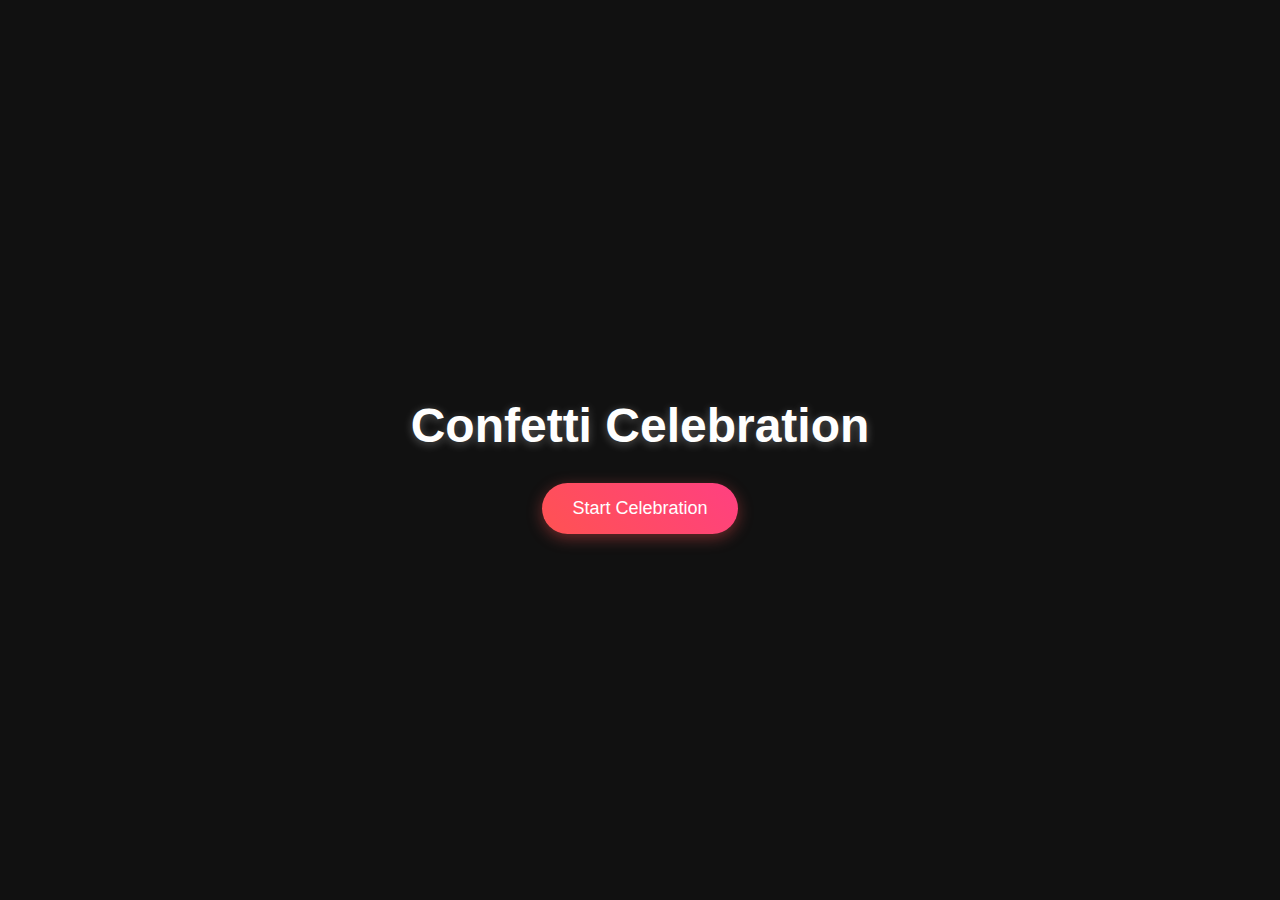
<file: test.html>
<!DOCTYPE html>
<html lang="en">
<head>
    <meta charset="UTF-8">
    <meta name="viewport" content="width=device-width, initial-scale=1.0">
    <title>Single-Class Confetti Celebration</title>
    <style>
        body {
            margin: 0;
            padding: 0;
            overflow: hidden;
            background-color: #111;
            display: flex;
            justify-content: center;
            align-items: center;
            height: 100vh;
            font-family: Arial, sans-serif;
        }
        
        .container {
            text-align: center;
            color: white;
            z-index: 10;
        }
        
        button {
            padding: 15px 30px;
            font-size: 18px;
            background: linear-gradient(45deg, #FF5252, #FF4081);
            color: white;
            border: none;
            border-radius: 50px;
            cursor: pointer;
            box-shadow: 0 4px 15px rgba(255, 82, 82, 0.4);
            transition: all 0.3s ease;
            outline: none;
        }
        
        button:hover {
            transform: translateY(-3px);
            box-shadow: 0 6px 20px rgba(255, 82, 82, 0.6);
        }
        
        button:active {
            transform: translateY(1px);
        }
        
        .confetti {
            position: absolute;
            width: 10px;
            height: 10px;
            background-color: #f00;
            opacity: 0.8;
            z-index: 1;
        }
        
        h1 {
            font-size: 3rem;
            margin-bottom: 30px;
            text-shadow: 0 2px 10px rgba(255, 255, 255, 0.3);
        }
    </style>
</head>
<body>
    <div class="container">
        <h1>Confetti Celebration</h1>
        <button id="celebrateBtn">Start Celebration</button>
    </div>
    
    <audio id="celebrationSound" src="https://assets.mixkit.co/sfx/preview/mixkit-achievement-bell-600.mp3" preload="auto"></audio>
    
    <script>
        class ConfettiCelebration {
            constructor() {
                this.colorsS = [
                    '#FF5252', '#FF4081', '#E040FB', '#7C4DFF', '#536DFE', 
                    '#448AFF', '#40C4FF', '#18FFFF', '#64FFDA', '#69F0AE', 
                    '#B2FF59', '#EEFF41', '#FFFF00', '#FFD740', '#FFAB40', '#FF6E40'
                ];
                this.audio = document.getElementById('celebrationSound');
                this.btn = document.getElementById('celebrateBtn');
                this.btn.addEventListener('click', () => this.start());
            }
            
            start() {
                this.playSound();
                this.createExplosions(5, 400, 100);
                this.disableButton(2000);
            }
            
            playSound() {
                this.audio.currentTime = 0;
                this.audio.play();
                setTimeout(() => this.audio.pause(), 2000);
            }
            
            createExplosions(count, interval, particlesPerExplosion) {
                for (let i = 0; i < count; i++) {
                    setTimeout(() => this.createExplosion(particlesPerExplosion), i * interval);
                }
            }
            
            createExplosion(particleCount) {
                for (let i = 0; i < particleCount; i++) {
                    setTimeout(() => this.createConfetti(), Math.random() * 200);
                }
            }
            
            createConfetti() {
                const confetti = document.createElement('div');
                confetti.className = 'confetti';
                
                // Set random properties
                confetti.style.left = Math.random() * 100 + 'vw';
                confetti.style.backgroundColor = this.colorsS[Math.floor(Math.random() * this.colorsS.length)];
                const size = Math.random() * 10 + 5;
                confetti.style.width = `${size}px`;
                confetti.style.height = `${size}px`;
                confetti.style.borderRadius = Math.random() > 0.5 ? '50%' : '0';
                
                document.body.appendChild(confetti);
                
                // Animation properties
                const angle = Math.random() * Math.PI * 2;
                const velocity = Math.random() * 5 + 2;
                const rotation = Math.random() * 360;
                const rotationSpeed = Math.random() * 10 - 5;
                let posX = 0;
                let posY = 0;
                let time = 0;
                const duration = Math.random() * 3000 + 2000;
                
                const animate = () => {
                    time += 16;
                    posX += Math.cos(angle) * velocity;
                    posY += Math.sin(angle) * velocity + 0.1 * time/100;
                    const currentRotation = rotation + rotationSpeed * time/100;
                    
                    confetti.style.transform = `translate(${posX}px, ${posY}px) rotate(${currentRotation}deg)`;
                    confetti.style.opacity = 1 - time/duration;
                    
                    if (time < duration) {
                        requestAnimationFrame(animate);
                    } else {
                        confetti.remove();
                    }
                };
                
                requestAnimationFrame(animate);
            }
            
            disableButton(duration) {
                this.btn.disabled = true;
                setTimeout(() => {
                    this.btn.disabled = false;
                }, duration);
            }
        }

        // Initialize when page loads
        document.addEventListener('DOMContentLoaded', () => {
            new ConfettiCelebration();
        });
    </script>
</body>
</html>
</file>
<file: styles.css>
* {
    margin: 0;
    padding: 0;
    box-sizing: border-box;
}

body {
    font-family: 'Roboto', sans-serif;
    background-color: #f5f5f5;
    color: #333;
    line-height: 1.6;
}

.container {
    max-width: 100%;
    margin: 0 auto;
    padding-left: 16px;
    padding-right: 16px;
    padding-top: 20px;
}

header {
    text-align: center;
    margin-bottom: 2rem;
}

header h1 {
    font-size: 2.5rem;
    color: #2c3e50;
    margin-bottom: 0.5rem;
}

header p {
    color: #7f8c8d;
    font-size: 1.1rem;
}

main {
    display: flex;
    flex-direction: row;
    align-items: flex-start;
    gap: 2rem;
    justify-content: center;
    padding-top: 55px;
}

.wheel-container {
    position: relative;
    width: 630px;
    height: 630px;
    flex-shrink: 0;
}

#wheelCanvas {
    width: 100%;
    height: 100%;
    position: absolute;
    top: 0;
    left: 0;
}

.wheel-pointer {
    position: absolute;
    top: 50%;
    left: 93%;
    transform: translateY(-50%);
    width: 0;
    height: 0;
    border-top: 20px solid transparent;
    border-bottom: 20px solid transparent;
    border-right: 39px solid #beb9b9;
    z-index: 2;
    filter: drop-shadow(0 2px 4px rgba(0, 0, 0, 0.2));
    animation: pointerGlow 2s infinite;
}

.wheel-pointer::before {
    content: '';
    position: absolute;
    top: 50%;
    left: 50%;
    transform: translate(-50%, -50%);
    width: 100px;
    height: 100px;
    background: radial-gradient(circle, rgba(231,76,60,0.2) 0%, rgba(231,76,60,0) 70%);
    border-radius: 50%;
    animation: magicPulse 2s infinite;
    z-index: -1;
}

.wheel-pointer::after {
    content: '';
    position: absolute;
    top: 50%;
    left: 50%;
    transform: translate(-50%, -50%);
    width: 150px;
    height: 150px;
    background: radial-gradient(circle, rgba(231,76,60,0.1) 0%, rgba(231,76,60,0) 70%);
    border-radius: 50%;
    animation: magicPulse 2s infinite 0.5s;
    z-index: -2;
}

@keyframes pointerGlow {
    0%, 100% {
        filter: drop-shadow(0 0 5px rgba(231,76,60,0.5));
    }
    50% {
        filter: drop-shadow(0 0 20px rgba(231,76,60,0.8));
    }
}

@keyframes magicPulse {
    0% {
        transform: translate(-50%, -50%) scale(0.8);
        opacity: 0.5;
    }
    50% {
        transform: translate(-50%, -50%) scale(1.2);
        opacity: 0.2;
    }
    100% {
        transform: translate(-50%, -50%) scale(0.8);
        opacity: 0.5;
    }
}

.wheel-center {
    position: absolute;
    top: 50%;
    left: 50%;
    transform: translate(-50%, -50%);
    z-index: 1;
}

#spinButton {
    background-color: #ffffff;
    color: #5e20ac;
    border: none;
    padding: 1rem 2rem;
    font-size: 18px;
    border-radius: 50%;
    cursor: pointer;
    transition: transform 0.2s, background-color 0.2s;
    width: 100px;
    height: 100px;
    display: flex
;
    align-items: center;
    justify-content: center;
}

#spinButton:hover {
    background-color: #e9dcdb;
    transform: scale(1.05);
}

.controls {
    width: 50%;
    max-width: 340px;
    background: white;
    padding: 2rem;
    border-radius: 10px;
    box-shadow: 0 2px 10px rgba(0, 0, 0, 0.1);
}

.input-section {
    margin-bottom: 2rem;
}

#nameInput {
    width: 100%;
    height: 150px;
    padding: 1rem;
    border: 2px solid #ddd;
    border-radius: 5px;
    margin-bottom: 1rem;
    resize: vertical;
    font-family: inherit;
}

.button-group {
    display: flex;
    gap: 1rem;
}

button {
    padding: 0.8rem 1.5rem;
    border: none;
    border-radius: 5px;
    cursor: pointer;
    font-size: 1rem;
    transition: background-color 0.2s;
}

#addButton {
    background-color: #2ecc71;
    color: white;
}

#addButton:hover {
    background-color: #27ae60;
}

#clearButton {
    background-color: #95a5a6;
    color: white;
}

#clearButton:hover {
    background-color: #7f8c8d;
}

.settings {
    display: grid;
    grid-template-columns: repeat(auto-fit, minmax(200px, 1fr));
    gap: 1rem;
}

.setting-group {
    display: flex;
    flex-direction: column;
    gap: 0.5rem;
}

.setting-group label {
    font-weight: 500;
    color: #2c3e50;
}

.setting-group input {
    padding: 0.5rem;
    border: 1px solid #ddd;
    border-radius: 5px;
}

footer {
    text-align: center;
    margin-top: 2rem;
    color: #7f8c8d;
}

@media (max-width: 1200px) {
    main {
        flex-direction: column;
        align-items: center;
    }

    .wheel-container {
        width: 600px;
        height: 600px;
    }

    .controls {
        max-width: 600px;
    }
}

@media (max-width: 768px) {
    .wheel-container {
        width: 380px;
        height: 380px;
    }

    .container {
        padding: 1rem;
    }

    .controls {
        padding: 1rem;
        min-width: 328px;
    }

    .settings {
        grid-template-columns: 1fr;
    }

    .wheel-pointer {
        position: absolute;
        top: 50%;
        left: 93%;
        transform: translateY(-50%);
        width: 0;
        height: 0;
        border-top: 10px solid transparent;
    border-bottom: 10px solid transparent;
    border-right: 20px solid #ff2222;
        z-index: 2;
        filter: drop-shadow(0 2px 4px rgba(0, 0, 0, 0.2));
        animation: pointerGlow 2s infinite;
    }
    
    .wheel-pointer::before {
        content: '';
        position: absolute;
        top: 50%;
        left: 50%;
        transform: translate(-50%, -50%);
        width: 100px;
        height: 100px;
        background: radial-gradient(circle, rgba(231,76,60,0.2) 0%, rgba(231,76,60,0) 70%);
        border-radius: 50%;
        animation: magicPulse 2s infinite;
        z-index: -1;
    }
    
    .wheel-pointer::after {
        content: '';
        position: absolute;
        top: 50%;
        left: 50%;
        transform: translate(-50%, -50%);
        width: 150px;
        height: 150px;
        background: radial-gradient(circle, rgba(231,76,60,0.1) 0%, rgba(231,76,60,0) 70%);
        border-radius: 50%;
        animation: magicPulse 2s infinite 0.5s;
        z-index: -2;
    }
}

.winner-announcement {
    position: fixed;
    top: 50%;
    left: 50%;
    transform: translate(-50%, -50%);
    background: #fffffff0;
    padding: 1rem;
    border-radius: 16px;
    box-shadow: 5px 7px 17px 3px rgb(70 229 193 / 76%);
    text-align: center;
    z-index: 1000;
    width: 350px;
    height: 300px;
    display: none;
}

.winner-announcement h2 {
    color: #2c3e50;
    margin-bottom: 1rem;
}

.winner-announcement p {
    font-size: 1.5rem;
    color: #e74c3c;
    margin-bottom: 1.5rem;
}

.winner-announcement button {
    background-color: #e74c3c;
    color: white;
    padding: 0.8rem 1.5rem;
    border: none;
    border-radius: 5px;
    cursor: pointer;
    font-size: 1rem;
    transition: background-color 0.2s;
    margin: 7px;
}

.winner-announcement button:hover {
    background-color: #c0392b;
}

.overlay1 {
    position: fixed;
    top: 0;
    left: 0;
    width: 100%;
    height: 100%;
    background: rgba(0, 0, 0, 0.5);
    z-index: 999;
    display: none;
}

.confetti {
    position: absolute;
    width: 10px;
    height: 10px;
    background: #FFD700;
    border-radius: 50%;
    animation: confetti-fall 10s linear infinite;
}

@keyframes confetti-fall {
    0% {
        transform: translateY(-100vh) rotate(0deg);
        opacity: 0;
    }
    10% {
        transform: translateY(0) rotate(45deg);
        opacity: 1;
    }
    90% {
        transform: translateY(100vh) rotate(90deg);
        opacity: 1;
    }
    100% {
        transform: translateY(100vh) rotate(180deg);
        opacity: 0;
    }
}

.celebration-overlay1 {
    position: fixed;
    top: 0;
    left: 0;
    width: 100%;
    height: 100%;
    background: rgba(0, 0, 0, 0.4);
    z-index: 998;
    display: none;
    justify-content: center;
    align-items: center;
    flex-direction: column;
    overflow: hidden;
    padding-top: 150px;
    padding-left: 20px;
    padding-right: 20px;
}

.celebration-content {
    text-align: center;
    color: white;
    z-index: 1000;
    background: rgba(0, 0, 0, 0.3);
    padding: 2rem;
    border-radius: 20px;
    width: 90%;
    max-width: 600px;
    box-sizing: border-box;
}

.celebration-content h1 {
    font-size: clamp(2rem, 5vw, 4rem);
    margin-bottom: 1.5rem;
    color: #FFD700;
    text-shadow: 2px 2px 4px rgba(0, 0, 0, 0.5);
    line-height: 1.2;
}

.celebration-content p {
    font-size: clamp(1.5rem, 4vw, 2.5rem);
    color: #FFD700;
    text-shadow: 2px 2px 4px rgba(0, 0, 0, 0.5);
    font-weight: bold;
    line-height: 1.3;
    word-wrap: break-word;
}

@media (max-width: 768px) {
    .celebration-content {
        padding: 1.5rem;
    }
    
    .celebration-content h1 {
        margin-bottom: 1rem;
    }
    
    .celebration-content p {
        margin-bottom: 0.5rem;
    }
}

@media (max-width: 480px) {
    .celebration-content {
        padding: 1rem;
    }
    
    .celebration-content h1 {
        font-size: 2rem;
    }
    
    .celebration-content p {
        font-size: 1.5rem;
    }
}

.color-picker {
    display: flex;
    justify-content: center;
    gap: 10px;
    margin-top: -30px;
}

.color-box {
    width: 30px;
    height: 30px;
    border-radius: 50%;
    cursor: pointer;
    border: 2px solid transparent;
    transition: all 0.3s ease;
}

.color-box:hover {
    transform: scale(1.1);
    box-shadow: 0 0 10px rgba(0, 0, 0, 0.2);
}

.color-box.active {
    border-color: #333;
    box-shadow: 0 0 10px rgba(0, 0, 0, 0.3);
}
</file>
